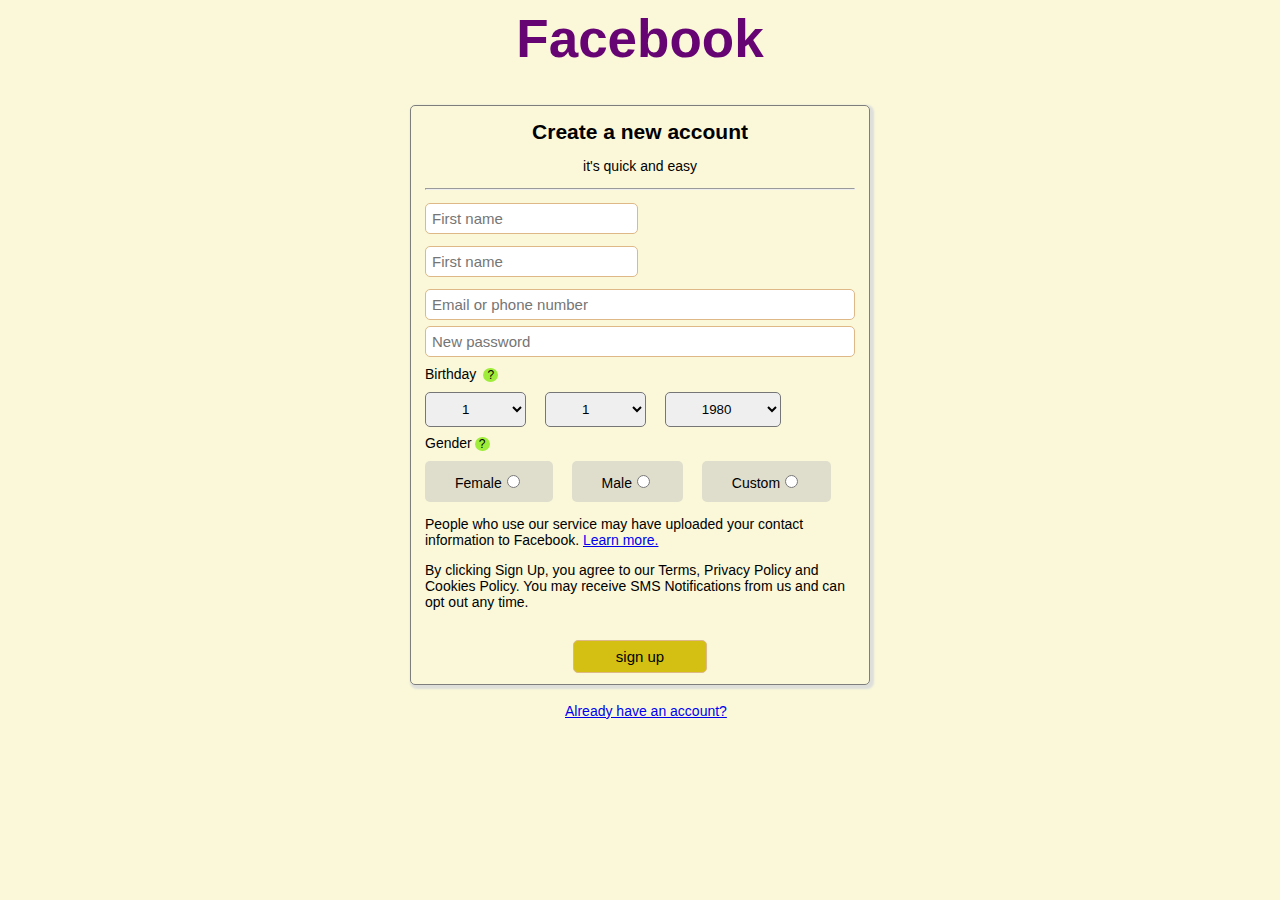
<file: index.html>
<!DOCTYPE html>
<html lang="en">
<head>
  <meta charset="UTF-8">
  <meta http-equiv="X-UA-Compatible" content="IE=edge">
  <meta name="viewport" content="width=device-width, initial-scale=1.0">
  <title>Assignment 2</title>
  <link rel="stylesheet" href="facebook.css" type="text/css" />
</head>
<body>
  <h1>Facebook</h1>
  <form>
   <h2>Create a new account</h2>
   <p class="p1">it's quick and easy</p>
   <hr>
   <input type="text" name="fname" placeholder="First name" class="fname" required/>
   <input type="text" name="lname" placeholder="First name" class="lname" required/>
   <input type="text" name="username" id="Email" placeholder="Email or phone number" required/>
   <input type="password" name="pwd" id="pwd" placeholder="New password" required/>
   <div>
    <label>Birthday</label>  
      <div class="icon">
        <a >&#63;</a>
      </div>
    </div>

   <select id="days" name="date">
       <option>1</option><option>2</option><option>3</option><option>4</option><option>5</option><option>6</option><option>7</option><option>8</option><option>9</option><option>10</option><option>11</option><option>12</option><option>13</option><option>14</option><option>15</option><option>16</option><option>17</option><option>18</option><option>19</option><option>20</option><option>21</option><option>22</option><option>23</option><option>24</option><option>26</option><option>27</option><option>28</option><option>28</option><option>29</option><option>30</option><option>31</option>
   </select>    
   <select id="month" name="date">
    <option>1</option><option>2</option>  <option>3</option>  <option>4</option>  <option>5</option>  <option>6</option>  <option>7</option>  <option>8</option>  <option>9</option>  <option>10</option>  <option>11</option>  <option>12</option> 
   </select>
   <select id="year" name="date">
    <option>1980</option><option>1981</option><option>1882</option><option>1983</option><option>1987</option>  <option>1988</option> <option>1989</option> <option>1990</option> <option>1991</option> <option>1992</option> <option>1993</option> <option>1994</option> <option>1995</option> <option>1996</option> <option>1997</option> <option>1998</option> <option>1999</option> <option>2000</option> <option>2001</option> <option>2002</option> <option>2003</option><option>2004</option><option>2005</option><option>2006</option><option>2007</option>
  </select>
   <div><label>Gender</label><div class="icon"><a >&#63;</a></div></div>
  
   <label class="gender"><span>Female</span><input type="radio" id="women" name="gender" /></label>
   <label class="gender"><span>Male</span><input type="radio" id="man" name="gender" /></label>
   <label class="gender"><span>Custom</span><input type="radio" id="other" name="gender" /></label>
  
   <p>People who use our service may have uploaded your contact information to Facebook. <a href="#">Learn more.</a></p>
   <p>By clicking Sign Up, you agree to our Terms, Privacy Policy and Cookies Policy. You may receive SMS Notifications from us and can opt out any time. </p>
   <br />
   <input type="submit" name="submit" value="sign up" class="sign" />
   <a href="assignmen2B.html" class="lext">Already have an account?</a>
  </form>
</body>
</html>
</file>
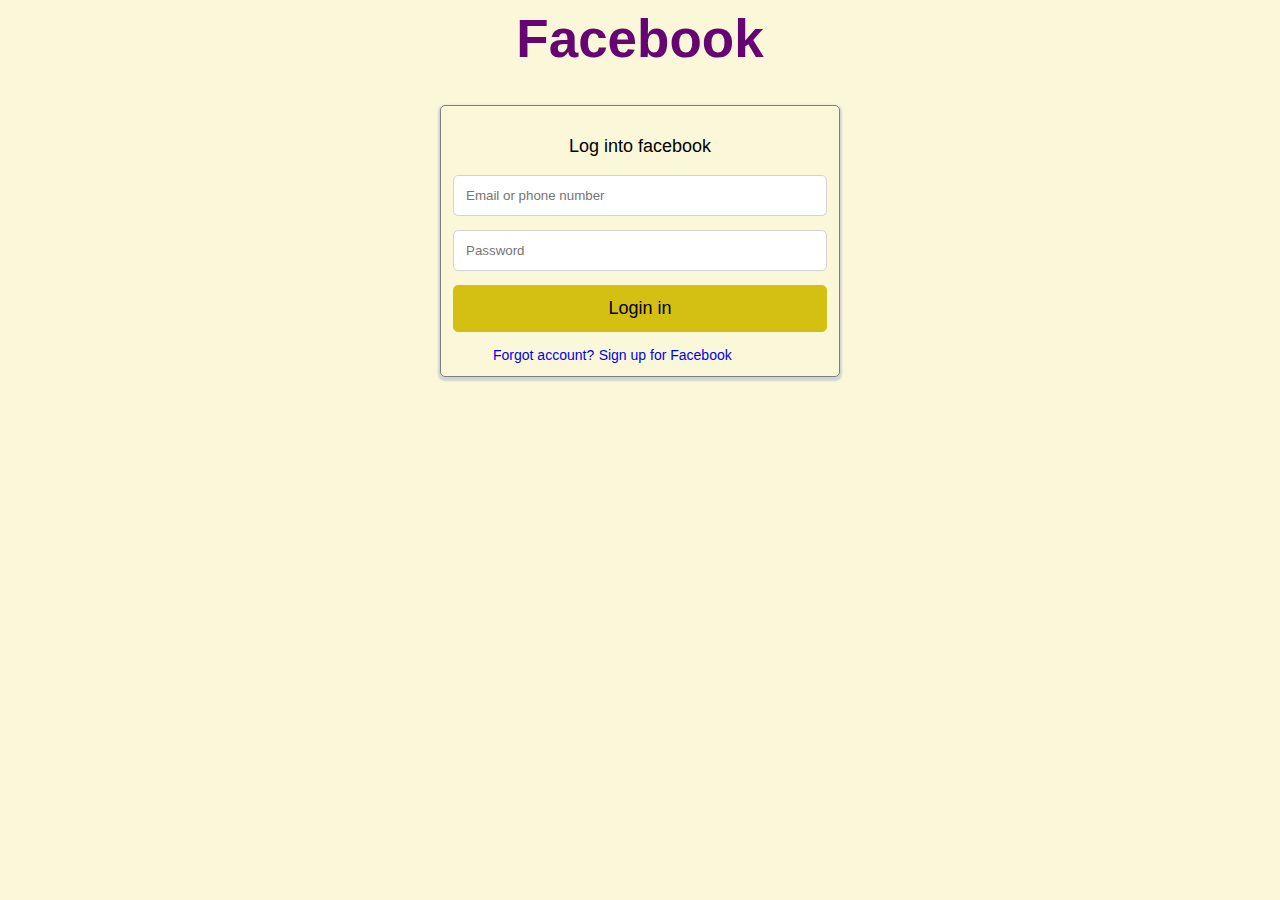
<file: assignmen2B.html>
<!DOCTYPE html>
<html lang="en">
<head>
  <meta charset="UTF-8">
  <meta http-equiv="X-UA-Compatible" content="IE=edge">
  <meta name="viewport" content="width=device-width, initial-scale=1.0">
  <title>Assignment 2 partB</title>
  <link rel="stylesheet" href="login.css" type="text/css" />
</head>
<body>
  <h1>Facebook</h1>
  <form>
    <p>Log into facebook</p>
   <input type="text" name="Email" placeholder="Email or phone number" class="Email" required/>
   <input type="password" name="pwd" placeholder="Password"  class="password" required/>
   <input type="submit" name="enter" value="Login in" id="login"/>
   <a href="#" class="a1">Forgot account?</a>
   <a href="assignment 2.html" >Sign up for Facebook</a>
  </form>
</body>
</html>
</file>
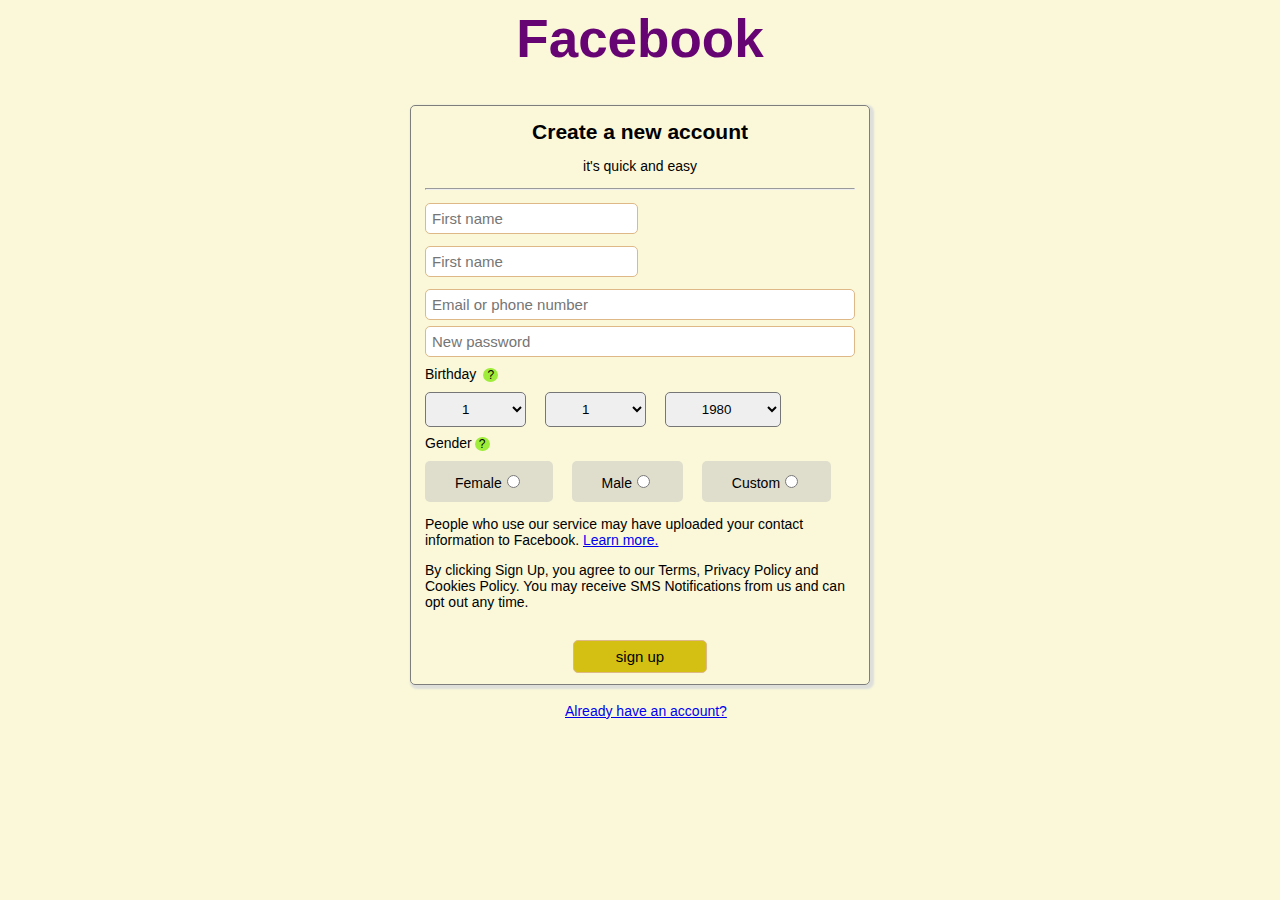
<file: assignment 2.html>
<!DOCTYPE html>
<html lang="en">
<head>
  <meta charset="UTF-8">
  <meta http-equiv="X-UA-Compatible" content="IE=edge">
  <meta name="viewport" content="width=device-width, initial-scale=1.0">
  <title>Assignment 2</title>
  <link rel="stylesheet" href="facebook.css" type="text/css" />
</head>
<body>
  <h1>Facebook</h1>
  <form>
   <h2>Create a new account</h2>
   <p class="p1">it's quick and easy</p>
   <hr>
   <input type="text" name="fname" placeholder="First name" class="fname" required/>
   <input type="text" name="lname" placeholder="First name" class="lname" required/>
   <input type="text" name="username" id="Email" placeholder="Email or phone number" required/>
   <input type="password" name="pwd" id="pwd" placeholder="New password" required/>
   <div>
    <label>Birthday</label>  
      <div class="icon">
        <a >&#63;</a>
      </div>
    </div>

   <select id="days" name="date">
       <option>1</option><option>2</option><option>3</option><option>4</option><option>5</option><option>6</option><option>7</option><option>8</option><option>9</option><option>10</option><option>11</option><option>12</option><option>13</option><option>14</option><option>15</option><option>16</option><option>17</option><option>18</option><option>19</option><option>20</option><option>21</option><option>22</option><option>23</option><option>24</option><option>26</option><option>27</option><option>28</option><option>28</option><option>29</option><option>30</option><option>31</option>
   </select>    
   <select id="month" name="date">
    <option>1</option><option>2</option>  <option>3</option>  <option>4</option>  <option>5</option>  <option>6</option>  <option>7</option>  <option>8</option>  <option>9</option>  <option>10</option>  <option>11</option>  <option>12</option> 
   </select>
   <select id="year" name="date">
    <option>1980</option><option>1981</option><option>1882</option><option>1983</option><option>1987</option>  <option>1988</option> <option>1989</option> <option>1990</option> <option>1991</option> <option>1992</option> <option>1993</option> <option>1994</option> <option>1995</option> <option>1996</option> <option>1997</option> <option>1998</option> <option>1999</option> <option>2000</option> <option>2001</option> <option>2002</option> <option>2003</option><option>2004</option><option>2005</option><option>2006</option><option>2007</option>
  </select>
   <div><label>Gender</label><div class="icon"><a >&#63;</a></div></div>
  
   <label class="gender"><span>Female</span><input type="radio" id="women" name="gender" /></label>
   <label class="gender"><span>Male</span><input type="radio" id="man" name="gender" /></label>
   <label class="gender"><span>Custom</span><input type="radio" id="other" name="gender" /></label>
  
   <p>People who use our service may have uploaded your contact information to Facebook. <a href="#">Learn more.</a></p>
   <p>By clicking Sign Up, you agree to our Terms, Privacy Policy and Cookies Policy. You may receive SMS Notifications from us and can opt out any time. </p>
   <br />
   <input type="submit" name="submit" value="sign up" class="sign" />
   <a href="assignmen2B.html" class="lext">Already have an account?</a>
  </form>
</body>
</html>
</file>
<file: facebook.css>
*{
  box-sizing: border-box;
  font-family: Arial, Helvetica, sans-serif;
}
body{
  background-color: rgb(250, 248, 217);
}
h1{
  color: rgb(103, 4, 116);
  font-size: 53px;
  margin-top: 0;
}

form{
  
  font-size: 14px;
  height: 580px;
  width: 460px;
  border: 1px solid  rgb(126, 126, 125);
  border-radius: 5px;
  padding: 14px;
  margin: auto;
  box-shadow: 2px 2px 2px 2px  rgb(222, 223, 219);
}

h1, h2 , .p1{
  text-align: center;
}
h2,.para1{
  margin-top:0;
  margin-bottom: 2px;
}
input{
  padding: 6px;
  border-radius: 5px;
  margin-top: 6px;
  margin-bottom: 6px;
  border: 1px solid burlywood;
  font-size: 15px;
}
#Email, #pwd, #time{
  display: block;
  width: 100%
}
.checkss{
  padding: 12px;
  width: 45px;
  border: 1px solid grey;
  border-radius: 5px;
}

.lname{

  margin-right: 14px;
}
.sign{
  display: block;
  padding: 7px 42px;
  margin: auto;
  background-color: rgb(211, 192, 18);
  margin-bottom: 30px;
}
.lext{
  margin-left: 140px;
}
.icon{
  display: inline-block;
  height: 14px;
  width: 15px;
  background-color: rgb(159, 236, 58);
  border-radius: 50%;
  text-align: center;
  margin-left: 3px;
  font-size: 12px;
}
.gender{
  display: inline-block;
  padding: 8px 30px;
  border-radius: 5px;
  margin-right: 15px;
 max-width: fit-content;
 background-color: rgb(223, 221, 203);

}
select{
  padding: 8px 32px;
  border-radius: 5px;
  margin-right: 15px;
}
hr{
  width: 100%;
  margin-left: 0;
}
div{
  margin-top: 5px;
  margin-bottom: 5px;
}
</file>
<file: login.css>
*{
  box-sizing: border-box;
  font-family: Arial, Helvetica, sans-serif;
 
}
form{
  
   border: 1px solid  rgb(126, 126, 125);
   border-radius: 5px;
   margin: auto;
   margin-top: 6px;
   padding: 12px;
   width: 400px;
   box-shadow: 0px 2px 2px 2px  lightgray;
}
body{
  background-color: rgb(250, 248, 217);
}
h1{
  color: rgb(103, 4, 116);
  font-size: 53px;
  margin-top: 0;
}
h1,p {
  text-align: center;
}
p{
  font-size: 18px;
}
.a1{
 margin-left: 40px;
}
a{
  text-decoration: none;
  font-size: 14px;
}
input{
  display: block;
  margin-bottom: 14px;
}
#login{
  font-size: 18px;
  padding: 12px;
  width: 100%;
  border: 1px solid rgb(211, 192, 18);
  background-color: rgb(211, 192, 18);
  border-radius: 5px;
}
.Email, .password{
  width: 100%;
  padding: 12px;
  border-radius: 5px;
}
.Email, .password, #login:hover{
  border: 1px solid  lightgray;
}
</file>
